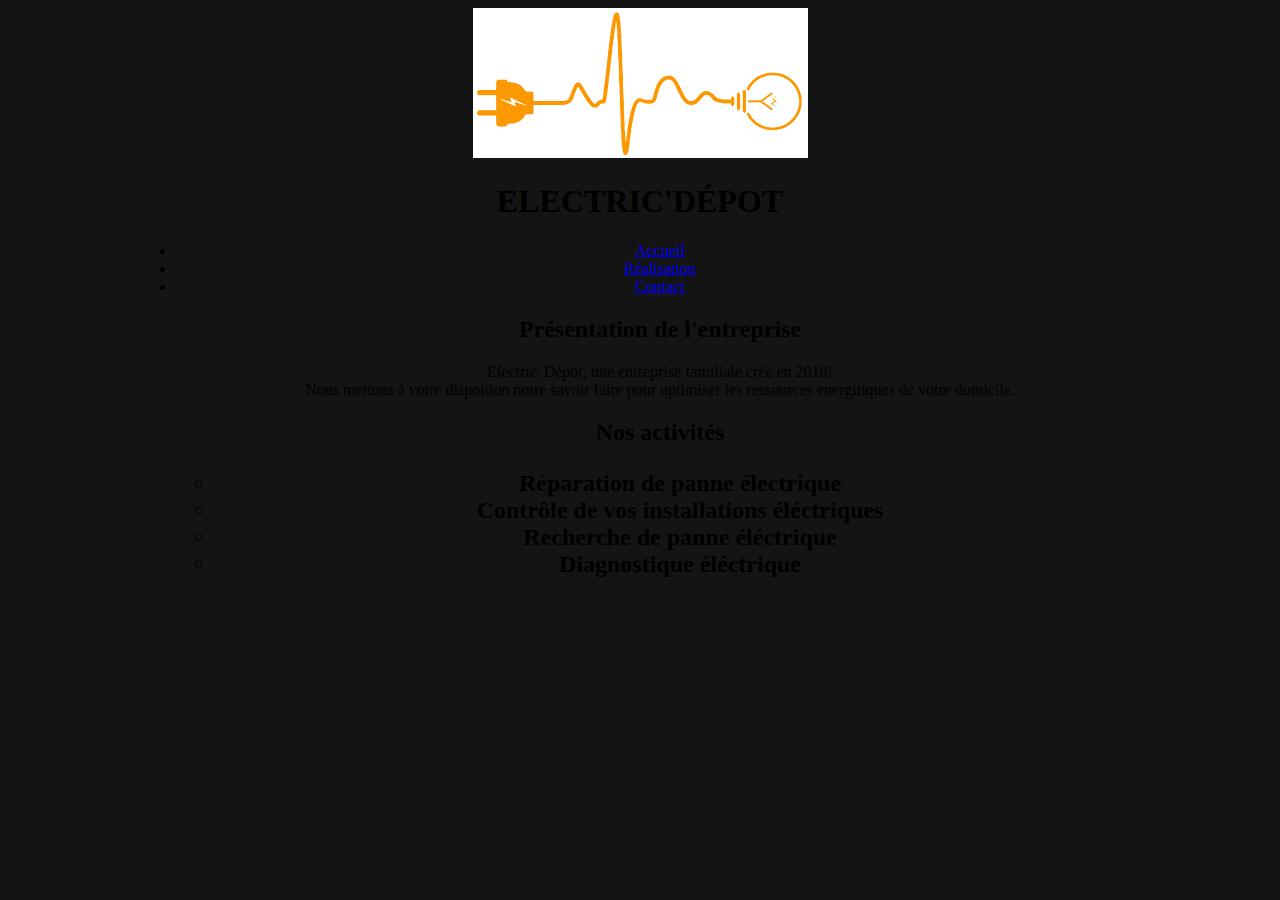
<file: index.html>
<!DOCTYPE html>
<html lang="en" dir="ltr">
  <head>
    <meta charset="utf-8">
    <link rel="stylesheet" href="style.css" />
    <title></title>
  </head>
  <header>
    <img src="image/logo.png" alt="logo">
</header>
  <body>
        <h1>ELECTRIC'DÉPOT</h1>
        <ul>
          <li><a href="index.html">Accueil</a></li>
          <li><a href="index.html">Réalisation</a></li>
          <li><a href="index.html">Contact</a></li>
        <h2>Présentation de l'entreprise</h2>

        <p>Electric' Dépot, une entreprise familiale crée en 2018!<br/>Nous mettons à votre dispoition notre savoir faire pour optimiser les ressources energitiques de votre domicile.</p>
        <h2>Nos activités<h2/>
          <p>
        <ul>
          <li>Réparation de panne électrique</li>
          <li>Contrôle de vos installations éléctriques</li>
          <li>Recherche de panne éléctrique</li>
          <li>Diagnostique éléctrique</li>
        </ul>
      </p>


  </body>
</html>
</file>
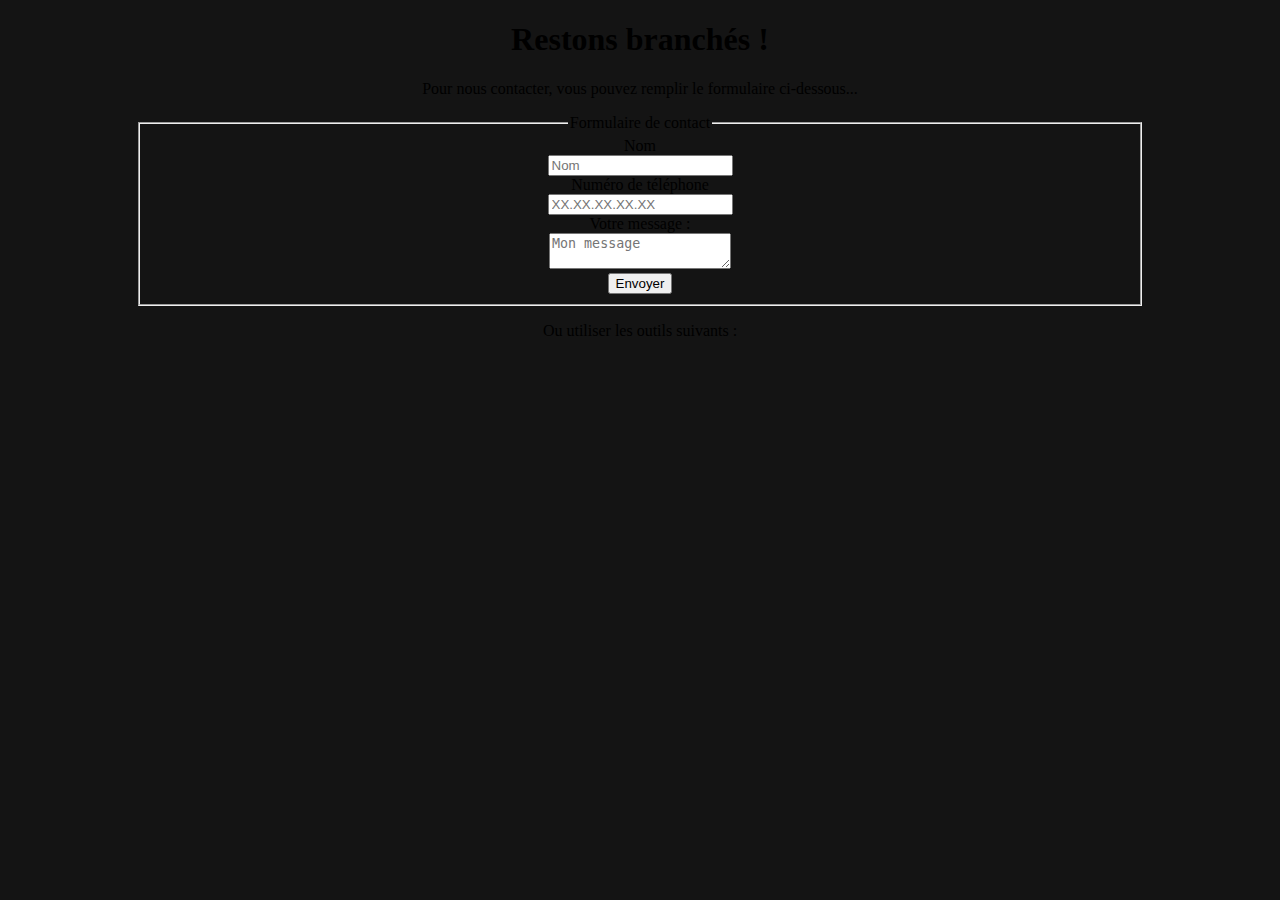
<file: contact.html>
<!DOCTYPE html>
<html lang="fr" dir="ltr">
  <head>
    <meta charset="utf-8">
    <title>Contactez-nous</title>
    <link rel="stylesheet" type="text/css" href="style.css">
    <link rel="stylesheet" href="https://use.fontawesome.com/releases/v5.0.13/css/all.css" integrity="sha384-DNOHZ68U8hZfKXOrtjWvjxusGo9WQnrNx2sqG0tfsghAvtVlRW3tvkXWZh58N9jp" crossorigin="anonymous">
  </head>
  <body>
    <div class="contactdiv">

    <h1 class="contact">Restons branchés !</h1>

    <p class="contact">Pour nous contacter, vous pouvez remplir le formulaire ci-dessous...</p>

    <form>
      <fieldset>
        <legend> Formulaire de contact </legend>
           Nom<br>
           <input type="text" name="mail" class="nom" placeholder="Nom"><br>
           Numéro de téléphone<br>
           <input type="tel" name="telephone" class="telephone" placeholder="XX.XX.XX.XX.XX"><br>
           <label for="message"> Votre message :<br></label>
           <textarea id="message" placeholder="Mon message"></textarea><br>
           <input type="submit" value="Envoyer">
       </fieldset>
    </form>


    <p class="contact"> Ou utiliser les outils suivants :</p>
      <i class="far fa-envelope fa-2x"></i>
      <i class="fas fa-phone-volume fa-2x"></i>
  

  </div>

    </body>
</html>
</file>
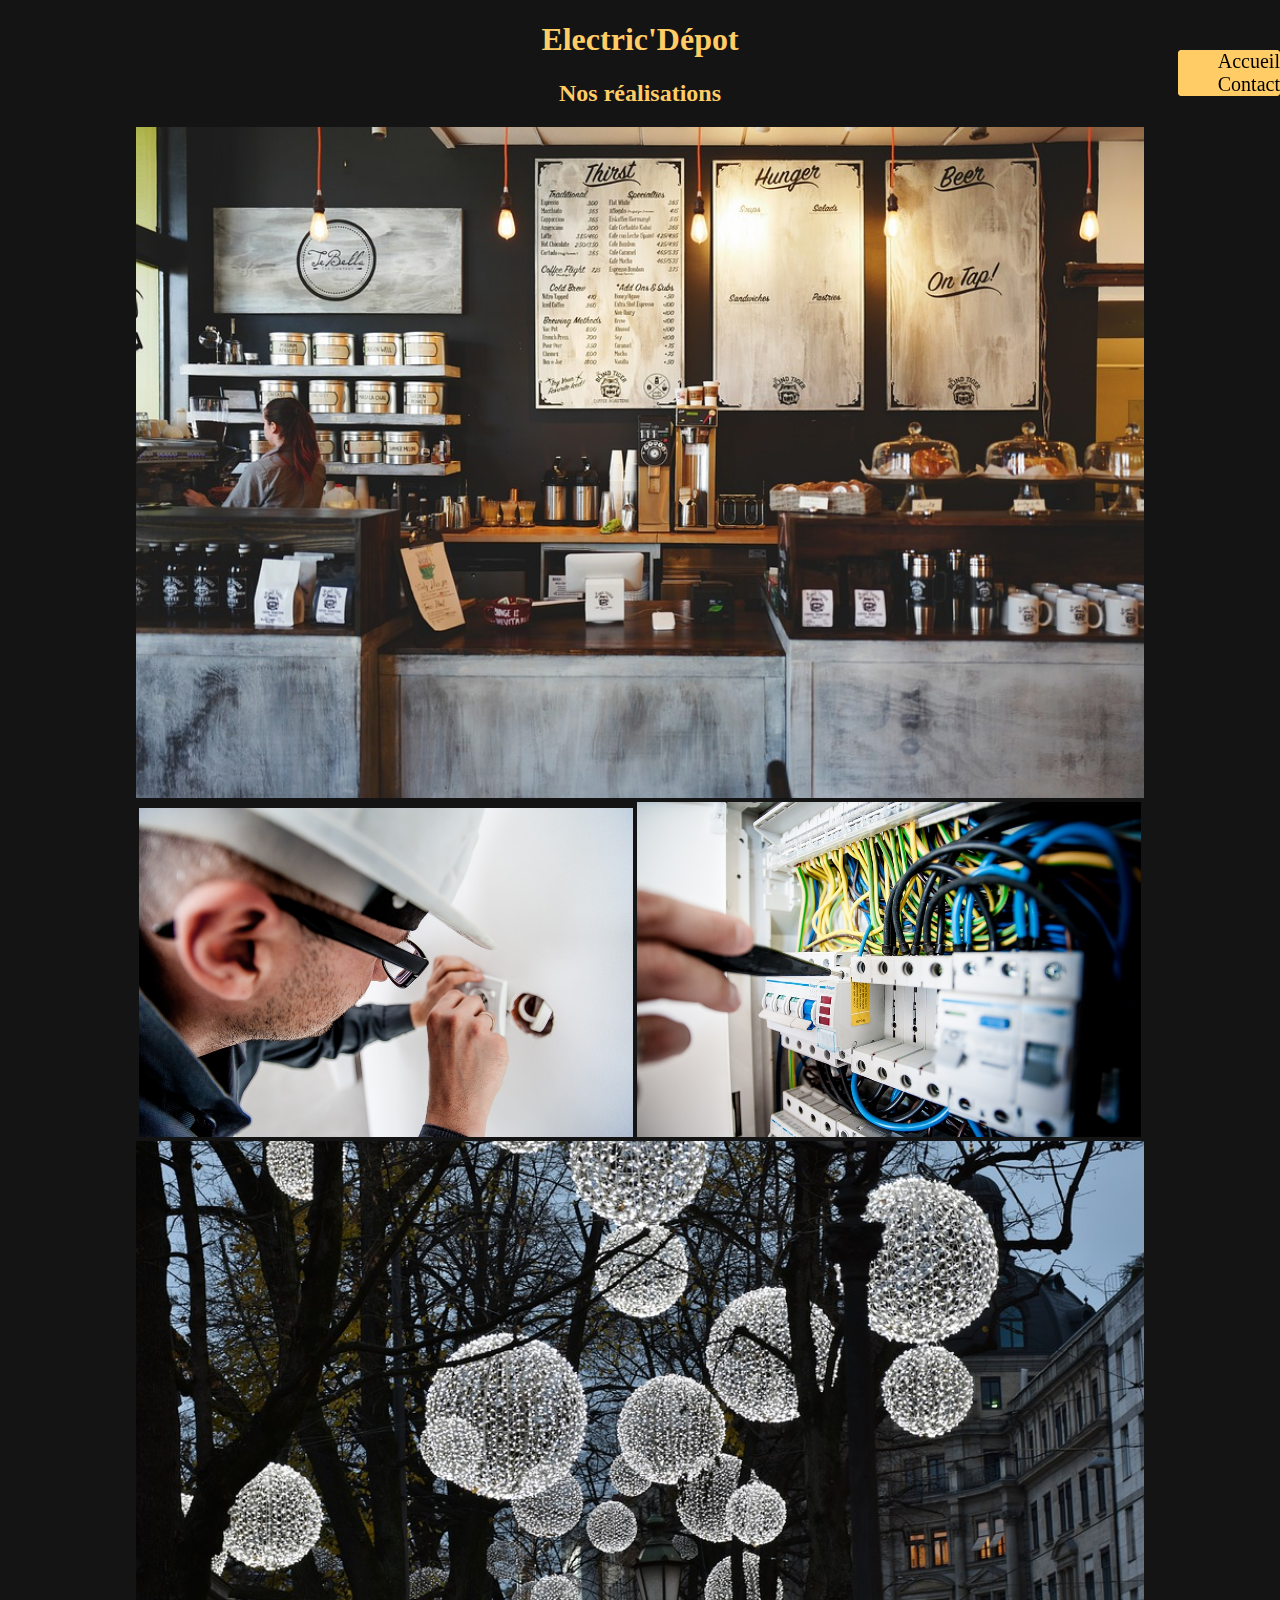
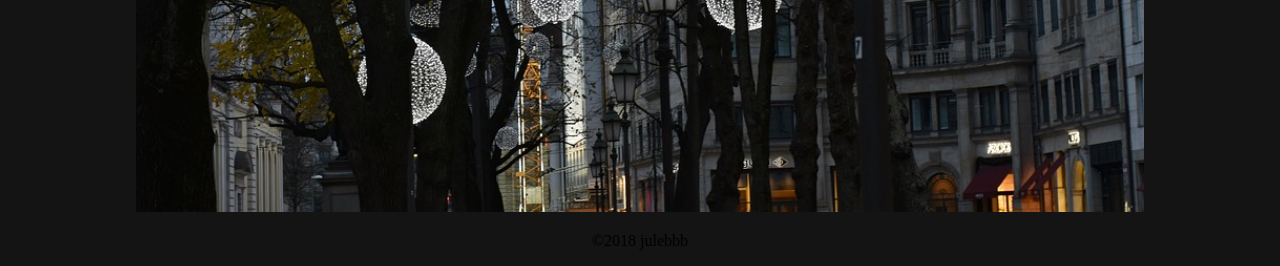
<file: work.html>
<!DOCTYPE html>
<html lang="en" dir="ltr">
  <head>
    <meta charset="utf-8">
    <link rel="stylesheet" href="style.css" />
    <title>Nos réalisations</title>
  </head>
  <body>
    <div>
      <h1 id="nomEntreprise">Electric'Dépot</h1>
      <ul class="menu">
        <li><a href="index.html">Accueil<a/></li>
        <li ><a href="contact.html">Contact</a></li>
      </ul>
      <h2 id="titre">Nos réalisations</h2>
      <img src="image_real/electricien_3.jpg" alt="Image d'un café" id="elec1">
      <img src="image_real/electricien_1.jpg" alt="Un electricien qui installe une prise" id="elec2">
      <img src="image_real/electricien_2.jpg" alt="Un dijoncteur" id="elec3">
      <img src="image_real/electricien_4.jpg" alt="Lumiere extérieur" id="elec4">
    </div>
  </body>
  <footer>
    <ul class="menu">
      <li><a href="index.html">Accueil<a/></li>
      <li><a href="contact.html">Contact</a></li>
    </ul>
    <p>©2018 julebbb</p>
  </footer>
</html>
</file>
<file: style.css>
body {
  width:auto;
  background-color: rgb(20, 20, 20);
  padding-left: 10%;
  padding-right: 10%;
  text-align: center;
  font-family: "Impact", fantasy;
}
/*Partie Réalisation*/
#nomEntreprise, #titre{
  color: #ffcc66;
  clear: both;
}
/* Image de la réalisation*/
#elec1 {
  width: 100%;
}
#elec2 {
  width: 49%;
}
#elec3 {
  width: 50%;
}
#elec4 {
  width: 100%;
}

/*Menu réalisation*/
.menu {
  position: fixed;
  width: auto;
  right: 0%;
  top:5%;

  margin: 5px auto;
  list-style-type: none;
  border-radius: 4px;
  background-color: #ffcc66;
  font-size: 20px;
}

.menu a {
  color: black;
  text-decoration: none
}
>>>>>>> 17ae67627b5746330382e194585b557bbee69d52
</file>
